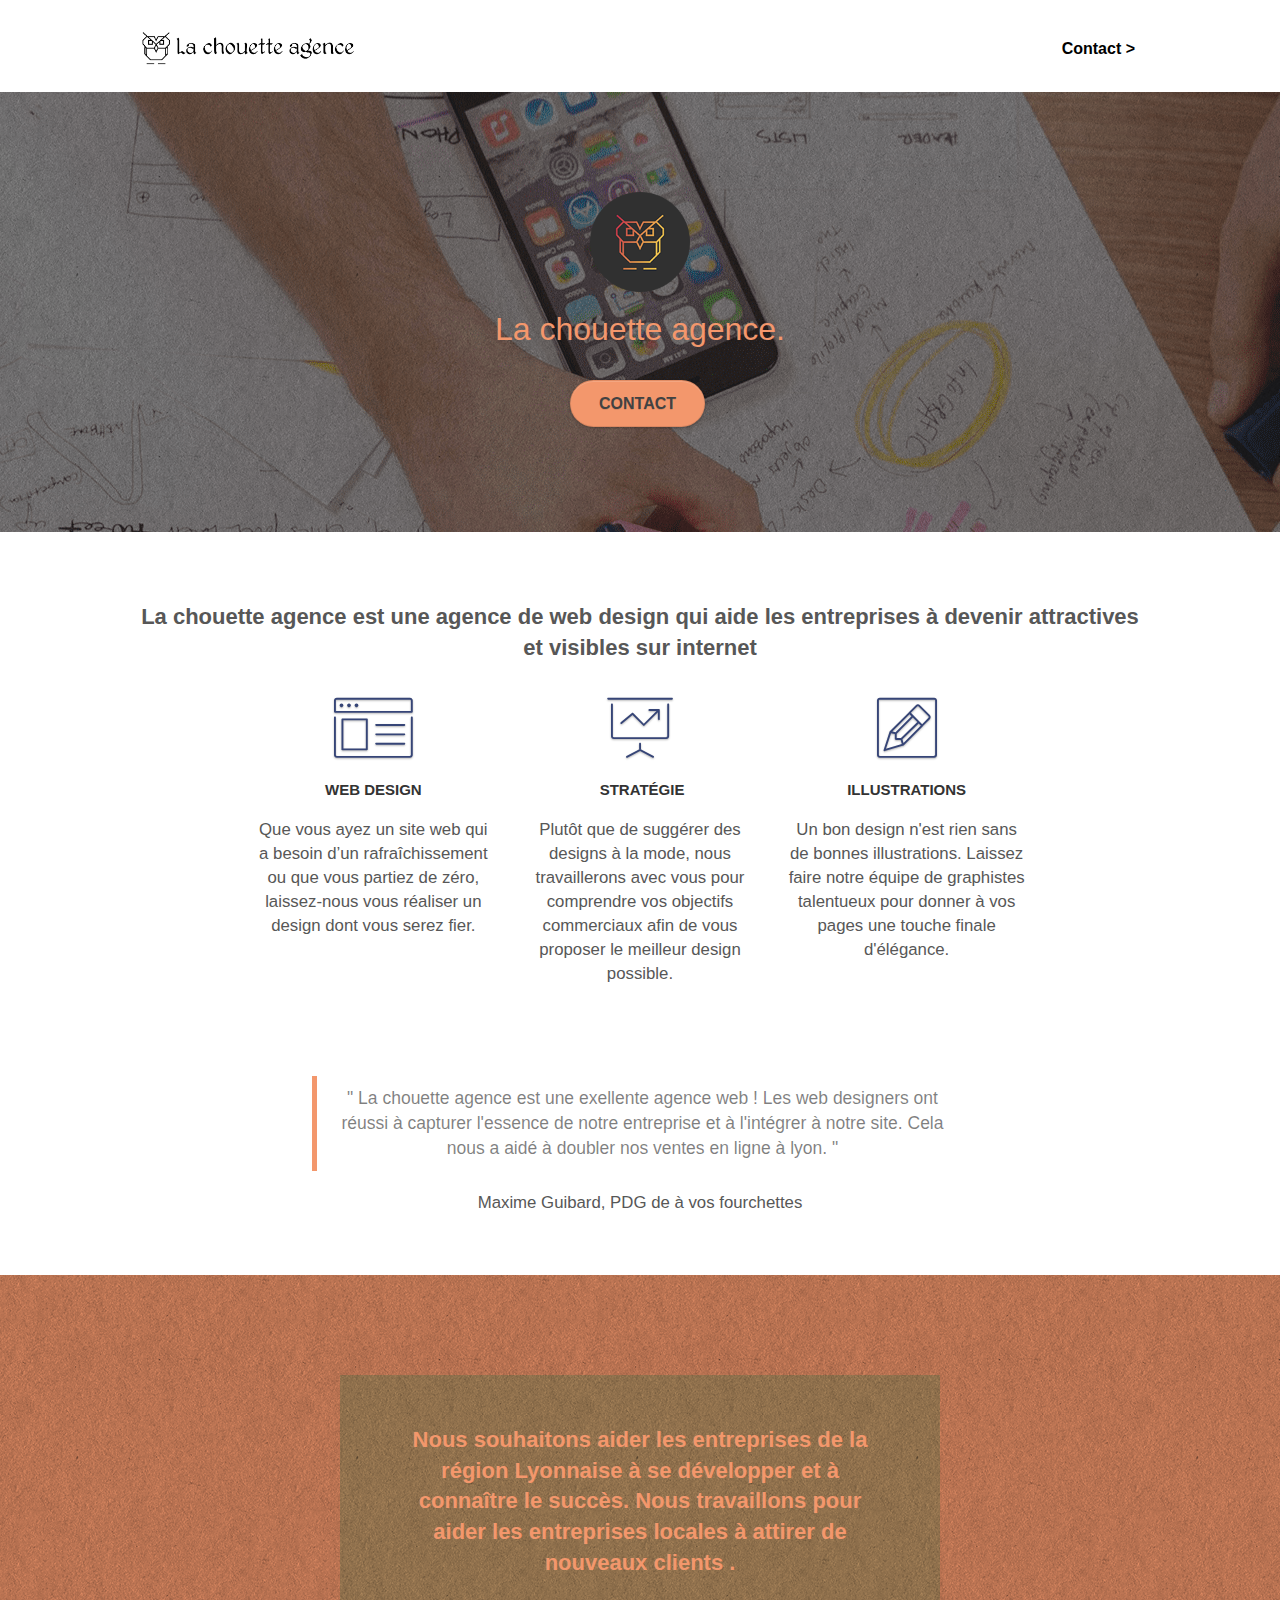
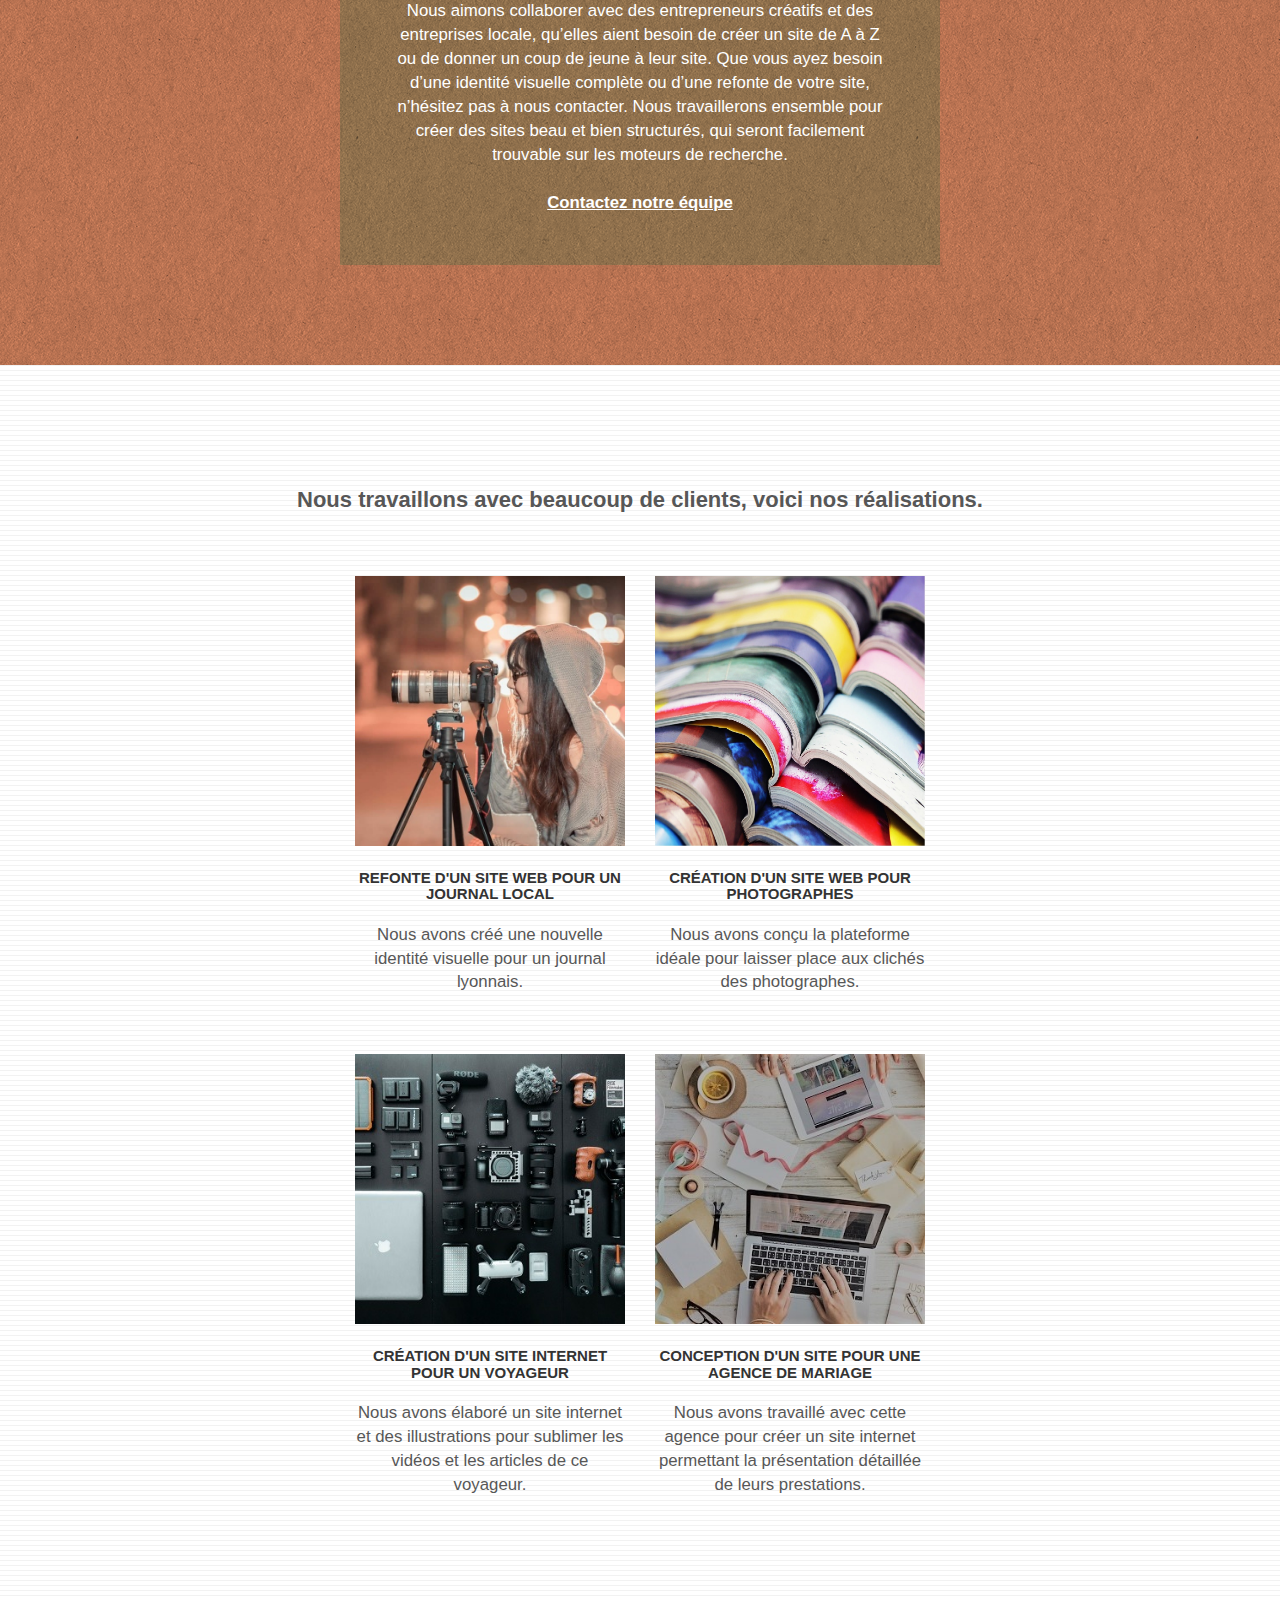
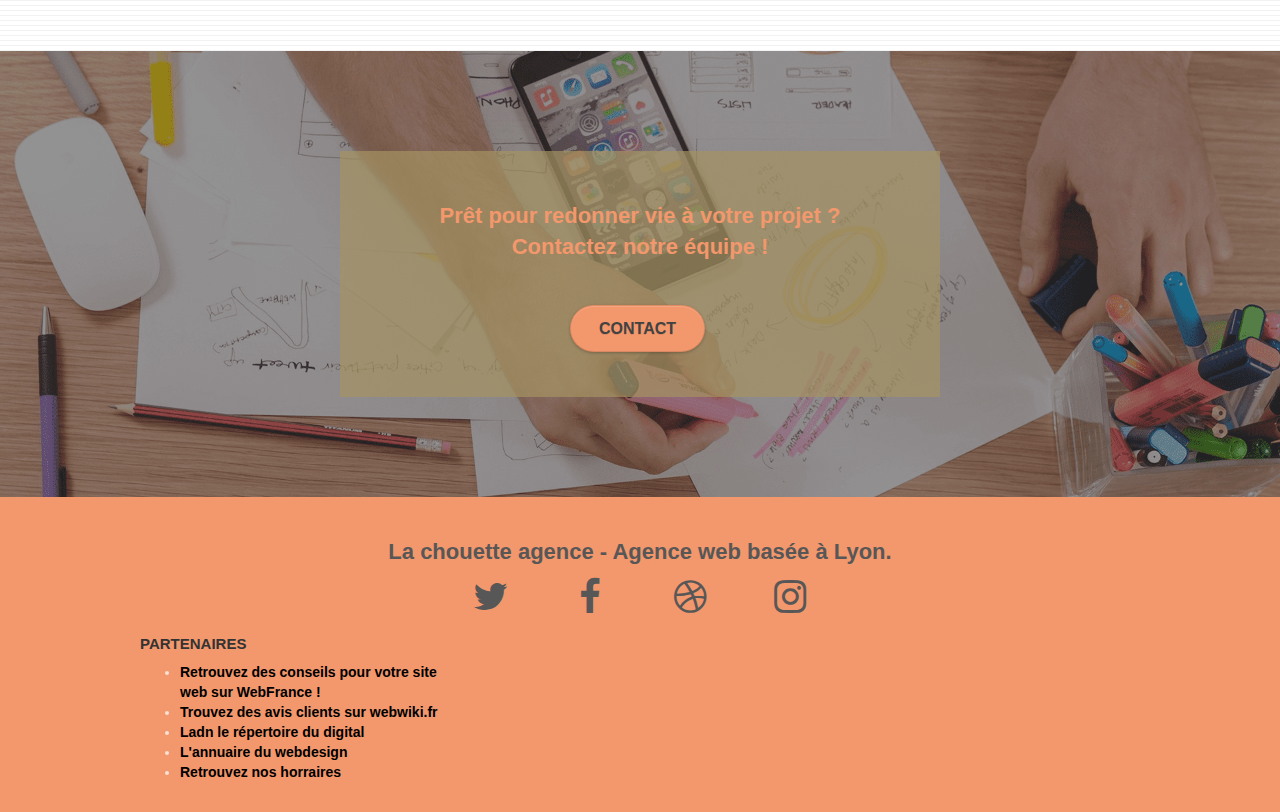
<file: index.html>
<!doctype html>
<html lang="fr">
<head>
    <meta charset="utf-8">
    <meta name="keywords" content="la chouette agence, entreprise webdesign, webdesign lyon, agence webdesign lyon, agence web lyon, rhône-alpes">
    <meta name="description" content="La Chouette Agence, Entreprise de Web Design basée à Lyon, un projet web ? Contactez-nous !">
    <meta name="viewport" content="width=device-width, initial-scale=1.0, viewport-fit=cover">
    <link rel="shortcut icon" type="image/png" href="favicon.jpg">
    
	<link rel="stylesheet" type="text/css" href="./css/bootstrap.css">
	<link rel="stylesheet" type="text/css" href="style.css">
	<link rel="stylesheet" type="text/css" href="./css/font-awesome.css">
	<link rel="stylesheet" type="text/css" href="./css/et-line.css">
	
    
	<script src="./js/jquery-2.1.0.js"></script>
	<script src="./js/bootstrap.js"></script>
	<script src="./js/blocs.js"></script>
	<script src="./js/jquery.touchSwipe.js" defer></script>
	<script src="./js/gmaps.js"></script>

    <title>La chouette Agence</title>

    
<!-- Analytics -->
 
<!-- Analytics END -->
    
</head>
<body>
<!-- Principal conteneur -->
<div class="page-container">
    
<!-- bloc-0 -->
<header class="bloc bgc-white l-bloc " id="bloc-0">
	<div class="container bloc-sm">

		<nav class="navbar row">
			<div class="navbar-header">
				<a class="navbar-brand" href="index.html"><img src="img/la-chouette-agence.png" alt="La chouette agence webdesign basé à lyon" height="40" /></a>
				<button id="nav-toggle" type="button" class="ui-navbar-toggle navbar-toggle" data-toggle="collapse" data-target=".navbar-1">
					<span class="sr-only">Toggle navigation</span><span class="icon-bar"></span><span class="icon-bar"></span><span class="icon-bar"></span>
				</button>
			</div>
			<div class="collapse navbar-collapse navbar-1 special-dropdown-nav">
				<ul class="site-navigation nav navbar-nav">
					<li>
					</li>
					<li>
						<a href="pages/contact.html">Contact &gt;</a>
					</li>
				</ul>
			</div>
		</nav>
	</div>
</header>
<!-- bloc-0 END -->


<main>
	<!-- bloc-1-presentation -->
	<section class="bloc bgc-dark-slate-blue bg-banniere d-bloc bg-t-edge bloc-bg-texture texture-paper b-parallax"
		id="bloc-1-hero">
		<div class="container bloc-lg">
			<div class="row tight-width-whitespace">
				<div class="col-sm-12">
					<img src="img/logo.png" class="center-block image-resize-mode" width="100"
						alt="Logo de La chouette agence webdesign basé à lyon" />
					<h1 class="text-center hero-bloc-text tc-white ">
						La chouette agence.
					</h1>
					<div class="text-center">
						<a href="pages/contact.html" class="btn btn-lg btn-clean btn-rd cta-hero btn-atomic-tangerine"
							id="cta-hero">Contact</a>
					</div>
				</div>
			</div>
		</div>
	</section>
	<!-- bloc-1-presentation END -->

	<!-- bloc-2-services -->
	<section class="bloc bgc-white l-bloc" id="bloc-2-services">
		<div class="container bloc-md">
			<div class="row">
				<div class="col-sm-12 text-center">
					<h2>
						La chouette agence est une agence de web design qui aide
						les entreprises à devenir attractives
						et visibles sur internet
					</h2>
				</div>
			</div>
			<div class="row voffset-lg med-width-whitespace">
				<div class="col-sm-4">
					<div class="text-center">
						<span class="et-icon-browser sm-shadow icon-dark-slate-blue icons icon-lg"></span>
					</div>
					<h3 class="mg-md text-center">
						Web design
					</h3>
					<p class="text-center ">
						Que vous ayez un site web qui a besoin d&rsquo;un rafraîchissement ou que vous partiez de zéro,
						laissez-nous vous réaliser un design dont vous serez fier.
					</p>
				</div>
				<div class="col-sm-4">
					<div class="text-center">
						<span class="et-icon-presentation sm-shadow icon-dark-slate-blue icons icon-lg"></span>
					</div>
					<h3 class="mg-md text-center">
						&nbsp;Stratégie
					</h3>
					<p class="text-center ">
						Plutôt que de suggérer des designs à la mode, nous travaillerons avec vous pour comprendre vos
						objectifs commerciaux afin de vous proposer le meilleur design possible.<br>
					</p>
				</div>
				<div class="col-sm-4">
					<div class="text-center">
						<span class="et-icon-edit sm-shadow icon-dark-slate-blue icons icon-lg"></span>
					</div>
					<h3 class="mg-md text-center">
						Illustrations
					</h3>
					<p class="text-center ">
						Un bon design n'est rien sans de bonnes illustrations. Laissez faire notre équipe de graphistes
						talentueux pour donner à vos pages une touche finale d'élégance.
					</p>
				</div>
			</div>
			<div class="row voffset-lg voffset">
				<div class="col-xs-12 col-md-8 col-md-offset-2 text-center">
					<blockquote>
						" La chouette agence est une exellente agence web ! Les web designers ont
						réussi à capturer l'essence de notre entreprise et à l'intégrer à notre site.
						Cela nous a aidé à doubler nos ventes en ligne à lyon. "
					</blockquote>
					<p class="text-center ">Maxime Guibard, PDG de à vos fourchettes</p>
				</div>
			</div>
		</div>
	</section>
	<!-- bloc-2-services END -->

	<!-- bloc-3-what-i-do -->
	<section class="bloc tc-white bgc-atomic-tangerine bg-presentation d-bloc bloc-bg-texture texture-paper b-parallax"
		id="bloc-3-what-i-do">
		<div class="container bloc-lg">
			<div class="row tight-width-whitespace black-background">
				<div class="col-sm-12">
					<h2 class="mg-md text-center tc-white">
						Nous souhaitons aider les entreprises de la région Lyonnaise à se développer et à connaître le
						succès. Nous travaillons pour aider les entreprises locales à attirer de nouveaux clients .<br>
					</h2>
					<p class="text-center white">
						Nous aimons collaborer avec des entrepreneurs créatifs et des entreprises locale, qu’elles aient
						besoin de créer un site de A à Z ou de donner un coup de jeune à leur site. Que vous ayez besoin
						d’une identité visuelle complète ou d’une refonte de votre site, n’hésitez pas à nous contacter.
						Nous travaillerons ensemble pour créer des sites beau et bien structurés, qui seront facilement
						trouvable sur les moteurs de recherche. <br><br><a class="ltc-white bold-link"
							href="page2.html">Contactez notre équipe</a><br>
					</p>
				</div>
			</div>
		</div>
	</section>
	<!-- bloc-3-what-i-do END -->

	<!-- bloc-4-portfolio -->
	<section class="bloc bgc-white bg-lines-h2-bg bg-repeat l-bloc" id="bloc-4-portfolio">
		<div class="container bloc-lg">
			<div class="row">
				<div class="col-sm-12 text-center">
					<h2>
						Nous travaillons avec beaucoup de clients,
						voici nos réalisations.
					</h2>
				</div>
			</div>
			<div class="row tight-width-whitespace portfolio-row">
				<div class="col-sm-6">
					<a href="#" data-lightbox="img/1.jpg" data-gallery-id="gallery-1"
						data-caption="Refonte d'un site web pour un journal local" data-frame="snapshot-lb"><img
							src="img/1.jpg"
							alt="Refonte d'un site web journal par La chouette agence webdesign à lyon"
							class="img-responsive portfolio-thumb" /></a>
					<h3 class="mg-md text-center">
						Refonte d'un site web pour un journal local
					</h3>
					<p class="text-center">
						Nous avons créé une nouvelle identité visuelle pour un journal lyonnais.
					</p>
				</div>
				<div class="col-sm-6">
					<a href="#" data-lightbox="img/2.jpg" data-gallery-id="gallery-1"
						data-caption="Création d'un site web pour photographes" data-frame="snapshot-lb"><img
							src="img/2.jpg" class="img-responsive portfolio-thumb"
							alt="Création d'un site web pour photographes par La chouette agence webdesign à lyon" /></a>
					<h3 class="mg-md text-center">
						Création d'un site web pour photographes
					</h3>
					<p class="text-center">
						Nous avons conçu la plateforme idéale pour laisser place aux clichés des photographes.
					</p>
				</div>
			</div>
			<div class="row tight-width-whitespace portfolio-row">
				<div class="col-sm-6">
					<a href="#" data-lightbox="img/3.jpg" data-gallery-id="gallery-1"
						data-caption="Création d'un site internet pour un voyageur" data-frame="snapshot-lb"><img
							src="img/3.jpg" class="img-responsive portfolio-thumb"
							alt="Création d'un site web pour voyageur par La chouette agence webdesign à lyon" /></a>
					<h3 class="mg-md text-center">
						Création d'un site internet pour un voyageur
					</h3>
					<p class="text-center">
						Nous avons élaboré un site internet et des illustrations pour sublimer les vidéos et les articles de
						ce voyageur.
					</p>
				</div>
				<div class="col-sm-6">
					<a href="#" data-lightbox="img/4.jpg" data-gallery-id="gallery-1"
						data-caption="Conception d'un site pour une agence de mariage" data-frame="snapshot-lb"><img
							src="img/4.jpg" class="img-responsive portfolio-thumb"
							alt="Création webdesign de la chouette agence pour une agence de mariage" /></a>
					<h3 class="mg-md text-center">
						Conception d'un site pour une agence de mariage
					</h3>
					<p class="text-center">
						Nous avons travaillé avec cette agence pour créer un site internet permettant la présentation
						détaillée de leurs prestations.
					</p>
				</div>
			</div>
		</div>
	</section>
	<!-- bloc-4-portfolio END -->

	<!-- bloc-5-cta -->
	<aside class="bloc bgc-dark-slate-blue bg-banniere d-bloc bloc-bg-texture" id="bloc-5-cta">
		<div class="container bloc-lg">
			<div class="row tight-width-whitespace black-background">
				<h2 class="mg-md text-center tc-white">
					Prêt pour redonner vie à votre projet ?<br>Contactez notre équipe !
				</h2>
				<div class="col-sm-12 text-center">
					<a href="page2.html" class="btn btn-atomic-tangerine btn-clean btn-rd btn-lg cta-hero">Contact</a>
				</div>
			</div>
		</div>
	</aside>
	<!-- bloc-5-cta END -->
</main>

<!-- Footer - bloc-8 -->
<footer class="bloc bgc-atomic-tangerine d-bloc" id="bloc-8">
	<div class="container bloc-sm">
		<div class="row">
			<div class="col-sm-12">
				<h2 class="text-center">
					La chouette agence - Agence web basée à Lyon.<br>
				</h2>
				<div class="row row-no-gutters social">
					<div class="col-sm-3">
						<div class="text-center">
							<a class="social" href="index.html"><span class="fa fa-twitter icon-md"></span></a>
						</div>
					</div>
					<div class="col-sm-3">
						<div class="text-center">
							<a class="social" href="index.html"><span class="fa fa-facebook icon-md"></span></a>
						</div>
					</div>
					<div class="col-sm-3">
						<div class="text-center">
							<a class="social" href="index.html"><span class="fa fa-dribbble icon-md"></span></a>
						</div>
					</div>
					<div class="col-sm-3">
						<div class="text-center">
							<a class="social" href="index.html"><span class="fa fa-instagram icon-md"></span></a>
						</div>
					</div>
				</div>
				<div class="row">
					<div class="col-sm-4">
						<h3>Partenaires</h3>
							<ul>
								<li><a rel="nofollow" href="https://www.webfrance.com/">Retrouvez des conseils pour votre site web sur WebFrance !</a></li>
								<li><a rel="nofollow" href="https://www.webwiki.fr/ ">Trouvez des avis clients sur webwiki.fr</a></li>
								<li><a rel="nofollow" href="https://www.ladn.eu/annuaire-des-agences-de-communication/digital/">Ladn le répertoire du digital</a></li>
								<li><a rel="nofollow" href="http://annuaire-web-design.fr/">L'annuaire du webdesign</a></li>
								<li><a rel="nofollow" href="Les-horaires.fr">Retrouvez nos horraires</a></li>
							</ul>		
					</div>
				</div>
			</div>
		</div>
	</div>
</footer>
<!-- Footer - bloc-8 END -->

</div>
<!-- Principal conteneur END -->
    

</body>
</html>
</file>
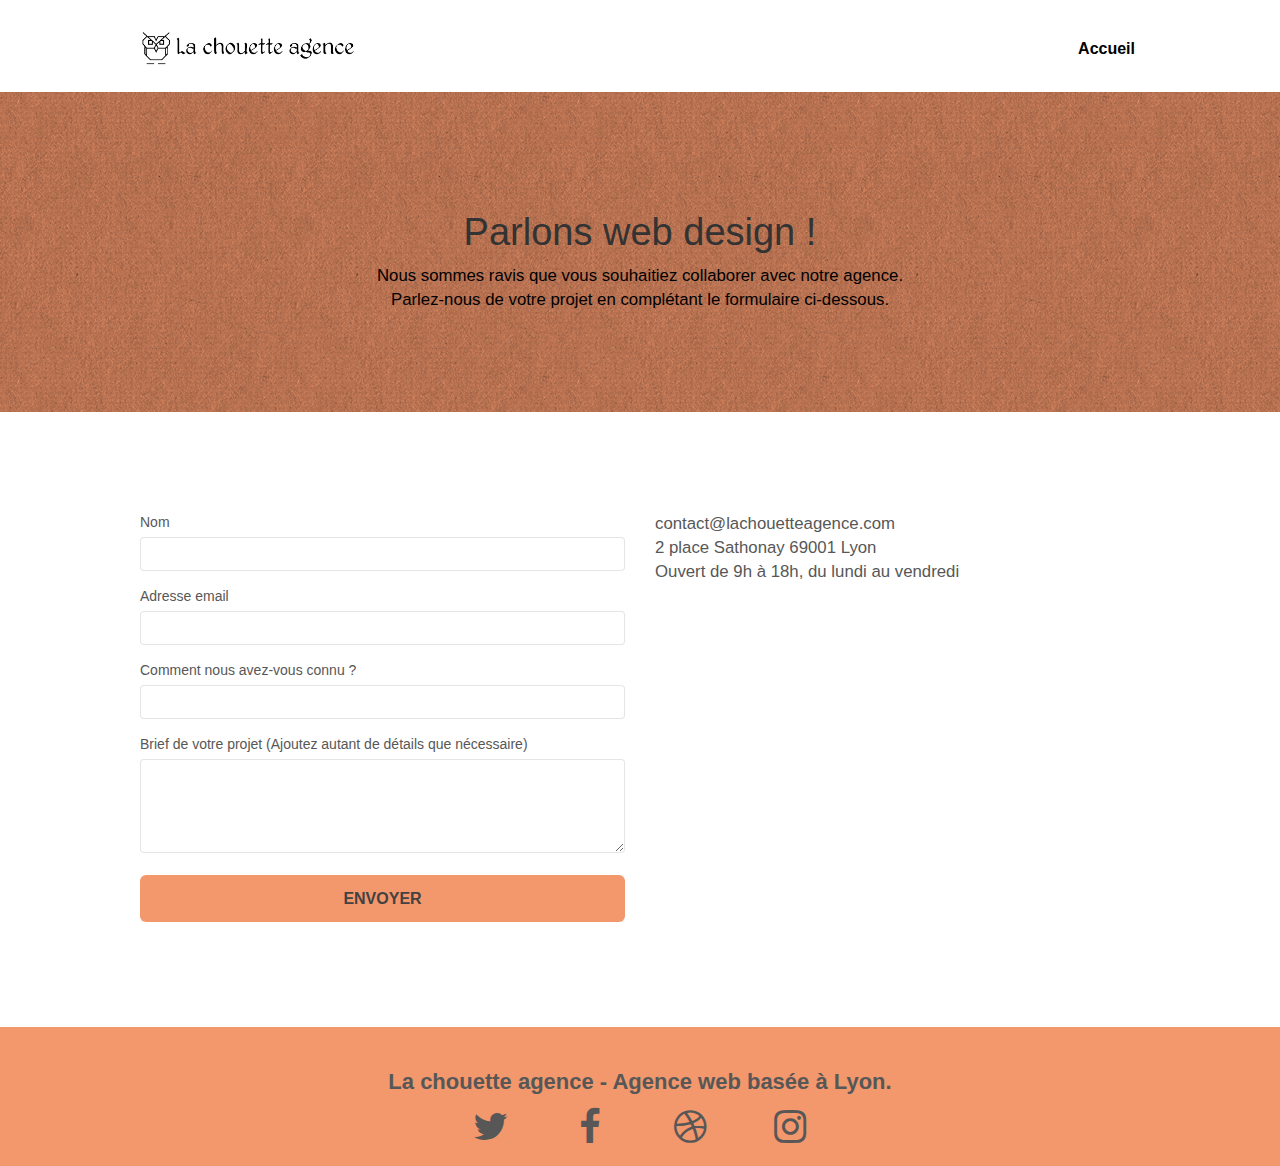
<file: pages/contact.html>
<!doctype html>
<html lang="fr">
<head>
    <meta charset="utf-8">
    <meta name="keywords" content="la chouette agence, entreprise webdesign, webdesign lyon, agence webdesign lyon, agence web lyon, rhône-alpes">
    <meta name="description" content="Vous cherchez une agence webdesign basé a lyon ? Découvrez la chouette agence !">
    <meta name="viewport" content="width=device-width, initial-scale=1.0, viewport-fit=cover">
    <link rel="shortcut icon" type="image/png" href="../favicon.jpg">
    
	<link rel="stylesheet" type="text/css" href="../css/bootstrap.css">
	<link rel="stylesheet" type="text/css" href="../style.css">
	<link rel="stylesheet" type="text/css" href="../css/font-awesome.css">
	<link rel="stylesheet" type="text/css" href="../css/et-line.css">
	
	
	<script src="../js/jquery-2.1.0.js"></script>
	<script src="../js/bootstrap.js"></script>
	<script src="../js/blocs.js"></script>
	<script src="../js/jquery.touchSwipe.js" defer></script>
	<script src="../js/gmaps.js"></script>
    <title>La Chouette agence - Contact</title>

    
<!-- Analytics -->
 
<!-- Analytics END -->
    
</head>
<body>
<!-- Principal conteneur -->
<div class="page-container">
    
<!-- bloc-0 -->
<header class="bloc bgc-white l-bloc " id="bloc-0">
	<div class="container bloc-sm">
		<nav class="navbar row">
			<div class="navbar-header">
				<a class="navbar-brand" href="../index.html"><img src="../img/la-chouette-agence.png" alt="atlanta web design logo" height="40" /></a>
				<button id="nav-toggle" type="button" class="ui-navbar-toggle navbar-toggle" data-toggle="collapse" data-target=".navbar-1">
					<span class="sr-only">Toggle navigation</span><span class="icon-bar"></span><span class="icon-bar"></span><span class="icon-bar"></span>
				</button>
			</div>
			<div class="collapse navbar-collapse navbar-1 special-dropdown-nav">
				<ul class="site-navigation nav navbar-nav">
					<li>
						<a href="../index.html">Accueil</a>
					</li>
					<li>
					</li>
				</ul>
			</div>
		</nav>
	</div>
</header>
<!-- bloc-0 END -->

<!-- bloc-6 -->
<main>
	<div class="bloc bg-dots-bg bg-repeat bgc-atomic-tangerine d-bloc bloc-bg-texture texture-paper" id="bloc-6">
		<div class="container bloc-lg">
			<div class="row">
				<div class="col-sm-12">
					<h1 class="text-center hero-bloc-text">
						Parlons web design !
					</h1>
					<p class="text-center mg-lg dark tight-width-whitespace">
						Nous sommes ravis que vous souhaitiez collaborer avec notre agence.<br>
						Parlez-nous de votre projet en complétant le formulaire ci-dessous.
					</p>
				</div>
			</div>
		</div>
	</div>
	<!-- bloc-6 END -->
	
	<!-- bloc-7 -->
	<div class="bloc bgc-white l-bloc" id="bloc-7">
		<div class="container bloc-lg">
			<div class="row">
				<div class="col-sm-6">
					<form id="form_1" novalidate success-msg="Your message has been sent."
						fail-msg="Sorry it seems that our mail server is not responding, Sorry for the inconvenience!">
						<div class="form-group">
							<label for="name">
								Nom
							</label>
							<input id="name" class="form-control" required />
						</div>
						<div class="form-group">
							<label for="email">
								Adresse email
							</label>
							<input id="email" class="form-control" type="email" required />
						</div>
						<div class="form-group">
							<label for="input_504">
								Comment nous avez-vous connu ?
							</label>
							<input class="form-control" type="email" required id="input_504" />
						</div>
						<div class="form-group">
							<label for="message">
								Brief de votre projet (Ajoutez autant de détails que nécessaire)<br>
							</label><textarea id="message" class="form-control" rows="4" cols="50" required></textarea>
						</div>
						<button class="bloc-button btn btn-lg btn-block cta-hero btn-atomic-tangerine" type="submit">
							Envoyer
						</button>
					</form>
				</div>
				<div class="col-sm-6">
					<p>
						contact@lachouetteagence.com<br>2 place Sathonay 69001 Lyon<br>Ouvert de 9h à 18h, du lundi au
						vendredi<br>
					</p>
				</div>
			</div>
		</div>
	</div>
	<!-- bloc-7 END -->
	
	<!-- ScrollToTop Button -->
	<a class="bloc-button btn btn-d scrollToTop" onclick="scrollToTarget('1')"><span class="fa fa-chevron-up"></span></a>
	<!-- ScrollToTop Button END-->
</main>

<!-- Footer - bloc-8 -->
<footer class="bloc bgc-atomic-tangerine d-bloc" id="bloc-8">
	<div class="container bloc-sm">
		<div class="row">
			<div class="col-sm-12">
				<h2 class="text-center">
					La chouette agence - Agence web basée à Lyon.<br>
				</h2>
				<div class="row row-no-gutters social">
					<div class="col-sm-3">
						<div class="text-center">
							<a class="social" href="index.html"><span class="fa fa-twitter icon-md"></span></a>
						</div>
					</div>
					<div class="col-sm-3">
						<div class="text-center">
							<a class="social" href="index.html"><span class="fa fa-facebook icon-md"></span></a>
						</div>
					</div>
					<div class="col-sm-3">
						<div class="text-center">
							<a class="social" href="index.html"><span class="fa fa-dribbble icon-md"></span></a>
						</div>
					</div>
					<div class="col-sm-3">
						<div class="text-center">
							<a class="social" href="index.html"><span class="fa fa-instagram icon-md"></span></a>
						</div>
					</div>
				</div>
			</div>
		</div>
	</div>
</footer>
<!-- Footer - bloc-8 END -->

</div>
<!-- Principal conteneur END -->
    

</body>
</html>
</file>
<file: style.css>
body {
    margin: 0;
    padding: 0;
    background: #FFF;
    overflow-x: hidden;
    -webkit-font-smoothing: antialiased;
    -moz-osx-font-smoothing: grayscale;
}

a,
button {
    transition: all .3s ease-in-out;
    outline: none!important;
}

a:hover {
    text-decoration: none;
    cursor: pointer;
}

#page-loading-blocs-notifaction {
    position: fixed;
    top: 0;
    bottom: 0;
    width: 100%;
    z-index: 100000;
    background: #FFFFFF url("img/pageload-spinner.gif") no-repeat center center;
}

.bloc {
    width: 100%;
    clear: both;
    background: 50% 50% no-repeat;
    padding: 0 50px;
    -webkit-background-size: cover;
    -moz-background-size: cover;
    -o-background-size: cover;
    background-size: cover;
    position: relative;
}

.bloc .container {
    padding-left: 0;
    padding-right: 0;
}

.bloc-lg {
    padding: 100px 50px;
}

.bloc-md {
    padding: 50px;
}

.bloc-sm {
    padding: 20px 50px;
}

.bg-center,
.bg-l-edge,
.bg-r-edge,
.bg-t-edge,
.bg-b-edge,
.bg-tl-edge,
.bg-bl-edge,
.bg-tr-edge,
.bg-br-edge,
.bg-repeat {
    -webkit-background-size: auto!important;
    -moz-background-size: auto!important;
    -o-background-size: auto!important;
    background-size: auto!important;
}

.bg-repeat {
    background: repeat;
}

.bg-t-edge {
    background: top no-repeat;
}

.bloc-bg-texture::before {
    content: "";
    background-size: 2px 2px;
    position: absolute;
    top: 0;
    bottom: 0;
    left: 0;
    right: 0;
}

.texture-paper::before {
    background: url("img/texture-paper.png");
    background-size: 280px 280px;
}

.b-parallax {
    background-attachment: fixed;
}

.d-bloc {
    color: rgba(255, 255, 255, .7);
}

.d-bloc button:hover {
    color: rgba(255, 255, 255, .9);
}

.d-bloc .icon-round,
.d-bloc .icon-square,
.d-bloc .icon-rounded,
.d-bloc .icon-semi-rounded-a,
.d-bloc .icon-semi-rounded-b {
    border-color: rgba(255, 255, 255, .9);
}

.d-bloc .divider-h span {
    border-color: rgba(255, 255, 255, .2);
}

.d-bloc .a-btn,
.d-bloc .navbar a,
.d-bloc .navbar-brand,
.d-bloc h1 a,
.d-bloc h2 a,
.d-bloc h3 a,
.d-bloc h4 a,
.d-bloc h5 a,
.d-bloc h6 a,
.d-bloc p a {
    color: rgba(255, 255, 255, .6);
}

.d-bloc .a-btn:hover,
.d-bloc .navbar a:hover,
.d-bloc .navbar-brand:hover,
.d-bloc a:hover .icon-sm,
.d-bloc a:hover .icon-md,
.d-bloc a:hover .icon-lg,
.d-bloc a:hover .icon-xl,
.d-bloc h1 a:hover,
.d-bloc h2 a:hover,
.d-bloc h3 a:hover,
.d-bloc h4 a:hover,
.d-bloc h5 a:hover,
.d-bloc h6 a:hover,
.d-bloc p a:hover {
    color: rgba(255, 255, 255, 1);
}

.d-bloc .navbar-toggle .icon-bar {
    background: rgba(255, 255, 255, 1);
}

.d-bloc .btn-wire,
.d-bloc .btn-wire:hover {
    color: rgba(255, 255, 255, 1);
    border-color: rgba(255, 255, 255, 1);
}

.d-bloc .panel {
    color: rgba(0, 0, 0, .5);
}

.d-bloc .panel button:hover {
    color: rgba(0, 0, 0, .7);
}

.d-bloc .panel icon {
    border-color: rgba(0, 0, 0, .7);
}

.d-bloc .panel .divider-h span {
    border-color: rgba(0, 0, 0, .1);
}

.d-bloc .panel .a-btn {
    color: rgba(0, 0, 0, .6);
}

.d-bloc .panel .a-btn:hover {
    color: rgba(0, 0, 0, 1);
}

.d-bloc .panel .btn-wire,
.d-bloc .panel .btn-wire:hover {
    color: rgba(0, 0, 0, .7);
    border-color: rgba(0, 0, 0, .3);
}

.d-bloc .panel,
.l-bloc {
    color: rgba(0, 0, 0, .5);
}

.d-bloc .panel button:hover,
.l-bloc button:hover {
    color: rgba(0, 0, 0, .7);
}

.l-bloc .icon-round,
.l-bloc .icon-square,
.l-bloc .icon-rounded,
.l-bloc .icon-semi-rounded-a,
.l-bloc .icon-semi-rounded-b {
    border-color: rgba(0, 0, 0, .7);
}

.d-bloc .panel .divider-h span,
.l-bloc .divider-h span {
    border-color: rgba(0, 0, 0, .1);
}

.d-bloc .panel .a-btn,
.l-bloc .a-btn,
.l-bloc .navbar a,
.l-bloc .navbar-brand,
.l-bloc a .icon-sm,
.l-bloc a .icon-md,
.l-bloc a .icon-lg,
.l-bloc a .icon-xl,
.l-bloc h1 a,
.l-bloc h2 a,
.l-bloc h3 a,
.l-bloc h4 a,
.l-bloc h5 a,
.l-bloc h6 a,
.l-bloc p a {
    color: rgba(0, 0, 0, .6);
}

.d-bloc .panel .a-btn:hover,
.l-bloc .a-btn:hover,
.l-bloc .navbar a:hover,
.l-bloc .navbar-brand:hover,
.l-bloc a:hover .icon-sm,
.l-bloc a:hover .icon-md,
.l-bloc a:hover .icon-lg,
.l-bloc a:hover .icon-xl,
.l-bloc h1 a:hover,
.l-bloc h2 a:hover,
.l-bloc h3 a:hover,
.l-bloc h4 a:hover,
.l-bloc h5 a:hover,
.l-bloc h6 a:hover,
.l-bloc p a:hover {
    color: rgba(0, 0, 0, 1);
}

.l-bloc .navbar-toggle .icon-bar {
    color: rgba(0, 0, 0, .6);
}

.d-bloc .panel .btn-wire,
.d-bloc .panel .btn-wire:hover,
.l-bloc .btn-wire,
.l-bloc .btn-wire:hover {
    color: rgba(0, 0, 0, .7);
    border-color: rgba(0, 0, 0, .3);
}

.voffset {
    margin-top: 30px;
}

.voffset-lg {
    margin-top: 80px;
}

.row-no-gutters {
    margin-right: 0;
    margin-left: 0;
}

.row.row-no-gutters > [class^="col-"],
.row.row-no-gutters > [class*=" col-"] {
    padding-right: 0;
    padding-left: 0;
}

#bloc-1-hero h1 {
    font-size: 32px;
}

.navbar {
    margin-bottom: 0;
    z-index: 1;
}

.navbar-brand {
    height: auto;
    padding: 3px 15px;
    font-size: 25px;
    font-weight: normal;
    font-weight: 600;
    line-height: 44px;
}

.navbar-brand img {
    max-height: 200px;
    margin: 0 5px 0 0;
    display: inline;
}

.navbar-brand img[src$=svg] {
    min-width: 100px;
}

.nav-center .navbar-brand img {
    margin: 0;
}

.navbar .nav {
    padding-top: 2px;
    margin-right: -16px;
    float: right;
    z-index: 1;
}

.nav > li {
    float: left;
    margin-top: 4px;
    font-size: 16px;
}

.navbar-nav .open .dropdown-menu > li > a {
    text-align: inherit;
}

.nav > li a:hover,
.nav > li a:focus {
    background: transparent;
}

.navbar-toggle {
    margin: 10px 10px 0 0;
    border: 0px;
}

.navbar-toggle:hover {
    background: transparent!important;
}

.navbar-toggle .icon-bar {
    background-color: rgba(0, 0, 0, .5);
    width: 26px;
}

.nav-invert .navbar .nav {
    float: left;
}

.nav-invert .navbar-header,
.nav-invert .navbar-brand {
    float: right;
    position: relative;
    z-index: 2;
}

@media (min-width: 768px) {
    .site-navigation {
        position: absolute;
        top: 50%;
        right: 20px;
        transform: translate(0, -50%);
        -webkit-transform: translateY(-50%);
    }
    .nav > li .dropdown-menu a,
    .nav > li .dropdown-menu a:hover {
        color: #484848;
    }
    .nav-invert .site-navigation {
        left: 0;
        right: 0;
    }
    .nav-center {
        text-align: center;
    }
    .nav-center .navbar-header {
        width: 100%;
    }
    .nav-center .navbar-header,
    .nav-center .navbar-brand,
    .nav-center .nav > li {
        float: none;
        display: inline-block;
    }
    .nav-center .site-navigation {
        position: relative;
        width: 100%;
        right: 0;
        margin-right: 0px;
        margin-top: 20px;
    }
    .nav-center.mini-nav .navbar-toggle {
        float: none;
        margin: 10px auto 0;
    }
}

.nav > li > .dropdown a {
    background: none!important;
    display: block;
    padding: 14px 15px;
}

nav .caret {
    margin: 0 5px;
}

.dropdown-menu .dropdown-menu {
    top: -8px;
    left: 100%;
}

.dropdown-menu .dropmenu-flow-right {
    top: 100%;
    left: 0;
    margin-left: -1px;
    border-top-left-radius: 0;
    border-top-right-radius: 0;
}

.dropdown-menu .dropdown span {
    border: 4px solid black;
    border-top-color: transparent;
    border-right-color: transparent;
    border-bottom-color: transparent;
    margin: 6px -5px 0 0!important;
    float: right;
}

.mg-md {
    margin-top: 10px;
    margin-bottom: 20px;
}

.mg-lg {
    margin-top: 10px;
    margin-bottom: 40px;
}

.btn {
    margin: 0 5px 5px 0;
}

.btn.pull-right {
    margin: 0 0 5px 5px;
}

.btn-d,
.btn-d:hover,
.btn-d:focus {
    color: #FFF;
    background: rgba(0, 0, 0, .3);
}

button {
    outline: none!important;
}

.btn-rd {
    border-radius: 40px;
}

.btn-clean {
    border: 1px solid rgba(0, 0, 0, .08);
    border-bottom-color: rgba(0, 0, 0, .1);
    text-shadow: 0 1px 0 rgba(0, 0, 1, .1);
    box-shadow: 0 1px 3px rgba(0, 0, 1, .25), inset 0 1px 0 0 rgba(255, 255, 255, .15);
}

.icon-md {
    font-size: 2.7em!important;
}

.icon-lg {
    font-size: 60px!important;
}

.sm-shadow {
    text-shadow: 0 1px 2px rgba(0, 0, 0, .3);
}

.panel-sq,
.panel-sq .panel-heading,
.panel-sq .panel-footer {
    border-radius: 0;
}

.panel-rd {
    border-radius: 30px;
}

.panel-rd .panel-heading {
    border-radius: 29px 29px 0 0;
}

.panel-rd .panel-footer {
    border-radius: 0 0 29px 29px;
}

.form-control {
    border-color: rgba(0, 0, 0, .1);
    box-shadow: none;
}

.scrollToTop {
    width: 40px;
    height: 40px;
    position: fixed;
    bottom: 20px;
    right: 20px;
    opacity: 0;
    z-index: 500;
    transition: all .3s ease-in-out;
}

.scrollToTop span {
    margin-top: 6px;
}

.showScrollTop {
    font-size: 14px;
    opacity: 1;
}

a[data-lightbox] {
    position: relative;
    display: block;
    text-align: center;
}

a[data-lightbox]:hover::before {
    content: "+";
    font-family: "HelveticaNeue-Light", "Helvetica Neue Light", "Helvetica Neue", Helvetica, Arial;
    font-size: 32px;
    width: 50px;
    height: 50px;
    margin-left: -25px;
    border-radius: 50%;
    background: rgba(0, 0, 0, .6);
    color: #FFF;
    font-weight: 100;
    z-index: 1;
    position: absolute;
    top: 50%;
    transform: translateY(-50%);
    -webkit-transform: translateY(-50%);
}

a[data-lightbox]:hover img {
    opacity: 0.6;
    -webkit-animation-fill-mode: none;
    animation-fill-mode: none;
}

#lightbox-modal {
    display: flex;
    align-items: center;
}

#lightbox-modal .modal-dialog {
    width: 90%;
    max-width: 900px;
    margin: 0 auto 0;
}

#lightbox-modal .modal-dialog img {
    max-height: 90vh;
    margin: 0 auto;
}

.lightbox-caption {
    padding: 20px;
    color: #FFF;
    background: rgba(0, 0, 0, .5);
    position: absolute;
    left: 15px;
    right: 15px;
    bottom: 5px;
}

.close-lightbox {
    color: #FFF;
    font-size: 30px;
    position: absolute;
    top: 20px;
    right: 20px;
    z-index: 20;
    background: rgba(0, 0, 0, .5);
    border: none;
    line-height: 30px;
    padding: 0 9px 5px;
    opacity: 0.3;
}

.close-lightbox:hover,
.next-lightbox:hover,
.prev-lightbox:hover {
    opacity: 1.0;
    color: #FFF;
}

.next-lightbox,
.prev-lightbox {
    font-size: 20px;
    color: rgba(255, 255, 255, .9);
    background: rgba(0, 0, 0, .5);
    transition: all .2s ease-in-out;
    position: absolute;
    top: 45%;
    z-index: 1;
    opacity: 0.4;
}

.next-lightbox {
    padding: 6px 8px 1px 13px;
    right: 25px;
}

.prev-lightbox {
    padding: 6px 13px 1px 10px;
    left: 25px;
}

.snapshot-lb .modal-body {
    padding-bottom: 45px;
}

.snapshot-lb .lightbox-caption {
    padding: 0;
    color: rgba(0, 0, 0, .5);
    background: none;
}

h1,
h2,
h3,
h4,
h5,
h6,
p,
label,
.btn
 {
    font-family: "helvetica";
    font-weight: 400;
    color: #575757!important;
}

a{
    color: #000000!important;
    font-family: "helvetica";
}
.container {
    max-width: 1000px;
}

.hero-bloc-text {
    font-size: 38px;
}

.hero-bloc-text-sub {
    font-size: 36px;
}

.statement-bloc-text {
    line-height: 26px;
    font-style: italic;
    font-size: 20px;
    text-align: center;
    font-weight: lighter;
    max-width: 520px;
    margin: auto auto auto auto;
}

p {
    font-size: 1.2em;
}

.tight-width-whitespace {
    max-width: 600px;
    margin: auto auto auto auto;
}

.h1 {
    font-size: 20px;
    font-family: "Open Sans";
}

.cta-hero {
    margin-top: 22px;
    color: #FFFFFF!important;
    text-transform: uppercase;
    padding: 12px 28px 12px 28px;
    font-size: 16px;
    font-weight: 700;
}

.social {
    max-width: 400px;
    margin: auto auto auto auto;
}

h2 {
    font-size: 22px;
    line-height: 1.4em;
    font-weight: 700;
}

h3 {
    font-size: 15px;
    text-transform: uppercase;
    font-weight: 700;
    color: #333333!important;
}

.med-width-whitespace {
    max-width: 800px;
    margin: auto auto auto auto;
    box-shadow: 0px 0px 0px #000000;
}

h1 {
    color: #333333!important;
}

h4 {
    color: #333333!important;
}

.icons {
    margin-bottom: 14px;
    margin-top: 24px;
}

.white {
    color: #FFFFFF!important;
}

.dark {
    color: #000000!important;
}
.portfolio-thumb {
    margin-bottom: 24px;
}

.portfolio-row {
    margin-bottom: 44px;
    margin-top: 50px;
}

.avatar {
    box-shadow: 0px 4px 9px rgba(0, 0, 0, 0.3);
}

.black-background {
    background-color: rgba(165, 147, 99, 0.7);
    padding: 40px 40px 40px 40px;
}

.bold-link {
    font-weight: 900;
    text-decoration: underline!important;
}

.bgc-white {
    background-color: #FFFFFF;
}

.bgc-dark-slate-blue {
    background-color: #364577;
}

.bgc-atomic-tangerine {
    background-color: #F3976C;
}

.tc-white {
    color: #F3976C!important;
}

.btn-atomic-tangerine {
    background: #F3976C;
    color: #424242!important;
}

.btn-atomic-tangerine:hover {
    background: #c27956!important;
    color: #FFFFFF!important;
}

.ltc-white {
    color: #FFFFFF!important;
}

.ltc-white:hover {
    color: #cccccc!important;
}

.ltc-atomic-tangerine {
    color: #F3976C!important;
}

.ltc-atomic-tangerine:hover {
    color: #c27956!important;
}

.icon-dark-slate-blue {
    color: #364577!important;
    border-color: #364577!important;
}

.bg-dots-bg {
    background-image: url("img/dots-bg.png");
}

.bg-lines-h2-bg {
    background-image: url("img/lines-h2-bg.png");
}

.bg-banniere {
    background-image: url("img/la-chouette-agence-banniere.png");
}

.bg-presentation {
    background-image: url("img/image-de-presentation.jpg");
}

@media (max-width: 1024px) {
    .bloc {
        padding-left: 20px;
        padding-right: 20px;
    }
    .bloc.full-width-bloc,
    .bloc-tile-2.full-width-bloc .container,
    .bloc-tile-3.full-width-bloc .container,
    .bloc-tile-4.full-width-bloc .container {
        padding-left: 0;
        padding-right: 0;
    }
}

@media (max-width: 992px) and (min-width: 768px) {
    .navbar .nav {
        max-width: 80%
    }
    .nav-center.navbar .nav {
        max-width: 100%
    }
}

@media only screen and (min-width: 768px) and (max-width: 1024px) and (orientation: landscape) {
    .b-parallax {
        background-attachment: scroll;
    }
}

@media only screen and (min-width: 1024px) and (max-width: 1366px) and (-webkit-min-device-pixel-ratio: 1.5) {
    .b-parallax {
        background-attachment: scroll;
    }
}

@media (max-width: 991px) {
    .container {
        width: 100%;
    }
    .b-parallax {
        background-attachment: scroll;
    }
    .page-container,
    #hero-bloc {
        overflow-x: hidden;
        position: relative;
    }
    .bloc-group,
    .bloc-group .bloc {
        display: block;
        width: 100%;
    }
    .bloc-fill-screen .fill-bloc-top-edge,
    .bloc-fill-screen .fill-bloc-bottom-edge {
        padding: 0 20px;
    }
}

@media (max-width: 767px) {
    .page-container {
        overflow-x: hidden;
        position: relative;
    }
    h1,
    h2,
    h3,
    h4,
    h5,
    h6,
    p,
    #disqus_thread {
        padding-left: 10px!important;
        padding-right: 10px!important;
    }
    .b-parallax {
        background-attachment: scroll;
    }
    .navbar .nav {
        padding-top: 0;
        border-top: 1px solid rgba(0, 0, 0, .2);
        float: none!important;
    }
    .navbar.row {
        margin-left: 0;
        margin-right: 0;
    }
    .site-navigation {
        position: inherit;
        transform: none;
        -webkit-transform: none;
        -ms-transform: none;
    }
    .nav > li {
        margin-top: 0;
        border-bottom: 1px solid rgba(0, 0, 0, .1);
        background: rgba(0, 0, 0, .05);
        text-align: left;
        padding-left: 15px;
        width: 100%;
    }
    .nav > li:hover {
        background: rgba(0, 0, 0, .08);
    }
    .dropdown .dropdown a .caret {
        float: none;
        margin: 5px 0 0 10px!important;
        border: 4px solid black;
        border-bottom-color: transparent;
        border-right-color: transparent;
        border-left-color: transparent;
    }
    #hero-bloc .navbar .nav {
        background: rgba(0, 0, 0, .8);
    }
    #hero-bloc .navbar .nav a {
        color: rgba(255, 255, 255, .6);
    }
    .hero {
        padding: 50px 0;
    }
    .hero-nav {
        left: -1px;
        right: -1px;
    }
    .navbar-collapse {
        padding: 0;
        overflow-x: hidden;
        -webkit-box-shadow: none;
        box-shadow: none;
    }
    .navbar-brand img {
        max-height: 40px;
        width: auto;
    }
    .nav-invert .navbar-header {
        float: none;
        width: 100%;
    }
    .nav-invert .navbar-toggle {
        float: left;
        margin-left: 10px;
    }
    .bloc {
        padding-left: 0;
        padding-right: 0;
    }
    .bloc-xxl,
    .bloc-xl,
    .bloc-lg {
        padding: 40px 0;
    }
    .bloc-sm,
    .bloc-md {
        padding-left: 0;
        padding-right: 0;
    }
    .bloc-tile-2 .container,
    .bloc-tile-3 .container,
    .bloc-tile-4 .container,
    .bloc-fill-screen .fill-bloc-top-edge,
    .bloc-fill-screen .fill-bloc-bottom-edge {
        padding-left: 0;
        padding-right: 0;
    }
    .a-block {
        padding: 0 10px;
    }
    .btn-dwn {
        display: none;
    }
    .voffset {
        margin-top: 5px;
    }
    .voffset-md {
        margin-top: 20px;
    }
    .voffset-lg {
        margin-top: 30px;
    }
    form {
        padding: 5px;
    }
    .close-lightbox {
        display: inline-block;
    }
    .blocsapp-device-iphone5 {
        background-size: 216px 425px;
        padding-top: 60px;
        width: 216px;
        height: 425px;
    }
    .blocsapp-device-iphone5 img {
        width: 180px;
        height: 320px;
    }
}

@media (max-width: 400px) {
    .bloc {
        padding-left: 0;
        padding-right: 0;
    }
}

@media (max-width: 767px) {
    .bloc-mob-center-text {
        text-align: center;
    }
}
</file>
<file: css/et-line.css>
@font-face {
    font-family: et-line;
    src: url(../fonts/et-line.eot);
    src: url(../fonts/et-line.eot?#iefix) format('embedded-opentype'), url(../fonts/et-line.woff) format('woff'), url(../fonts/et-line.ttf) format('truetype'), url(../fonts/et-line.svg#et-line) format('svg');
    font-weight: 400;
    font-style: normal
}

.et-icon-adjustments,
.et-icon-alarmclock,
.et-icon-anchor,
.et-icon-aperture,
.et-icon-attachment,
.et-icon-bargraph,
.et-icon-basket,
.et-icon-beaker,
.et-icon-bike,
.et-icon-book-open,
.et-icon-briefcase,
.et-icon-browser,
.et-icon-calendar,
.et-icon-camera,
.et-icon-caution,
.et-icon-chat,
.et-icon-circle-compass,
.et-icon-clipboard,
.et-icon-clock,
.et-icon-cloud,
.et-icon-compass,
.et-icon-desktop,
.et-icon-dial,
.et-icon-document,
.et-icon-documents,
.et-icon-download,
.et-icon-dribbble,
.et-icon-edit,
.et-icon-envelope,
.et-icon-expand,
.et-icon-facebook,
.et-icon-flag,
.et-icon-focus,
.et-icon-gears,
.et-icon-genius,
.et-icon-gift,
.et-icon-global,
.et-icon-globe,
.et-icon-googleplus,
.et-icon-grid,
.et-icon-happy,
.et-icon-hazardous,
.et-icon-heart,
.et-icon-hotairballoon,
.et-icon-hourglass,
.et-icon-key,
.et-icon-laptop,
.et-icon-layers,
.et-icon-lifesaver,
.et-icon-lightbulb,
.et-icon-linegraph,
.et-icon-linkedin,
.et-icon-lock,
.et-icon-magnifying-glass,
.et-icon-map,
.et-icon-map-pin,
.et-icon-megaphone,
.et-icon-mic,
.et-icon-mobile,
.et-icon-newspaper,
.et-icon-notebook,
.et-icon-paintbrush,
.et-icon-paperclip,
.et-icon-pencil,
.et-icon-phone,
.et-icon-picture,
.et-icon-pictures,
.et-icon-piechart,
.et-icon-presentation,
.et-icon-pricetags,
.et-icon-printer,
.et-icon-profile-female,
.et-icon-profile-male,
.et-icon-puzzle,
.et-icon-quote,
.et-icon-recycle,
.et-icon-refresh,
.et-icon-ribbon,
.et-icon-rss,
.et-icon-sad,
.et-icon-scissors,
.et-icon-scope,
.et-icon-search,
.et-icon-shield,
.et-icon-speedometer,
.et-icon-strategy,
.et-icon-streetsign,
.et-icon-tablet,
.et-icon-target,
.et-icon-telescope,
.et-icon-toolbox,
.et-icon-tools,
.et-icon-tools-2,
.et-icon-trophy,
.et-icon-tumblr,
.et-icon-twitter,
.et-icon-upload,
.et-icon-video,
.et-icon-wallet,
.et-icon-wine {
    font-family: et-line;
    font-style: normal;
    font-weight: 400;
    font-variant: normal;
    text-transform: none;
    line-height: 1;
    -webkit-font-smoothing: antialiased;
    -moz-osx-font-smoothing: grayscale;
    display: inline-block
}

.et-icon-mobile:before {
    content: "\e000"
}

.et-icon-laptop:before {
    content: "\e001"
}

.et-icon-desktop:before {
    content: "\e002"
}

.et-icon-tablet:before {
    content: "\e003"
}

.et-icon-phone:before {
    content: "\e004"
}

.et-icon-document:before {
    content: "\e005"
}

.et-icon-documents:before {
    content: "\e006"
}

.et-icon-search:before {
    content: "\e007"
}

.et-icon-clipboard:before {
    content: "\e008"
}

.et-icon-newspaper:before {
    content: "\e009"
}

.et-icon-notebook:before {
    content: "\e00a"
}

.et-icon-book-open:before {
    content: "\e00b"
}

.et-icon-browser:before {
    content: "\e00c"
}

.et-icon-calendar:before {
    content: "\e00d"
}

.et-icon-presentation:before {
    content: "\e00e"
}

.et-icon-picture:before {
    content: "\e00f"
}

.et-icon-pictures:before {
    content: "\e010"
}

.et-icon-video:before {
    content: "\e011"
}

.et-icon-camera:before {
    content: "\e012"
}

.et-icon-printer:before {
    content: "\e013"
}

.et-icon-toolbox:before {
    content: "\e014"
}

.et-icon-briefcase:before {
    content: "\e015"
}

.et-icon-wallet:before {
    content: "\e016"
}

.et-icon-gift:before {
    content: "\e017"
}

.et-icon-bargraph:before {
    content: "\e018"
}

.et-icon-grid:before {
    content: "\e019"
}

.et-icon-expand:before {
    content: "\e01a"
}

.et-icon-focus:before {
    content: "\e01b"
}

.et-icon-edit:before {
    content: "\e01c"
}

.et-icon-adjustments:before {
    content: "\e01d"
}

.et-icon-ribbon:before {
    content: "\e01e"
}

.et-icon-hourglass:before {
    content: "\e01f"
}

.et-icon-lock:before {
    content: "\e020"
}

.et-icon-megaphone:before {
    content: "\e021"
}

.et-icon-shield:before {
    content: "\e022"
}

.et-icon-trophy:before {
    content: "\e023"
}

.et-icon-flag:before {
    content: "\e024"
}

.et-icon-map:before {
    content: "\e025"
}

.et-icon-puzzle:before {
    content: "\e026"
}

.et-icon-basket:before {
    content: "\e027"
}

.et-icon-envelope:before {
    content: "\e028"
}

.et-icon-streetsign:before {
    content: "\e029"
}

.et-icon-telescope:before {
    content: "\e02a"
}

.et-icon-gears:before {
    content: "\e02b"
}

.et-icon-key:before {
    content: "\e02c"
}

.et-icon-paperclip:before {
    content: "\e02d"
}

.et-icon-attachment:before {
    content: "\e02e"
}

.et-icon-pricetags:before {
    content: "\e02f"
}

.et-icon-lightbulb:before {
    content: "\e030"
}

.et-icon-layers:before {
    content: "\e031"
}

.et-icon-pencil:before {
    content: "\e032"
}

.et-icon-tools:before {
    content: "\e033"
}

.et-icon-tools-2:before {
    content: "\e034"
}

.et-icon-scissors:before {
    content: "\e035"
}

.et-icon-paintbrush:before {
    content: "\e036"
}

.et-icon-magnifying-glass:before {
    content: "\e037"
}

.et-icon-circle-compass:before {
    content: "\e038"
}

.et-icon-linegraph:before {
    content: "\e039"
}

.et-icon-mic:before {
    content: "\e03a"
}

.et-icon-strategy:before {
    content: "\e03b"
}

.et-icon-beaker:before {
    content: "\e03c"
}

.et-icon-caution:before {
    content: "\e03d"
}

.et-icon-recycle:before {
    content: "\e03e"
}

.et-icon-anchor:before {
    content: "\e03f"
}

.et-icon-profile-male:before {
    content: "\e040"
}

.et-icon-profile-female:before {
    content: "\e041"
}

.et-icon-bike:before {
    content: "\e042"
}

.et-icon-wine:before {
    content: "\e043"
}

.et-icon-hotairballoon:before {
    content: "\e044"
}

.et-icon-globe:before {
    content: "\e045"
}

.et-icon-genius:before {
    content: "\e046"
}

.et-icon-map-pin:before {
    content: "\e047"
}

.et-icon-dial:before {
    content: "\e048"
}

.et-icon-chat:before {
    content: "\e049"
}

.et-icon-heart:before {
    content: "\e04a"
}

.et-icon-cloud:before {
    content: "\e04b"
}

.et-icon-upload:before {
    content: "\e04c"
}

.et-icon-download:before {
    content: "\e04d"
}

.et-icon-target:before {
    content: "\e04e"
}

.et-icon-hazardous:before {
    content: "\e04f"
}

.et-icon-piechart:before {
    content: "\e050"
}

.et-icon-speedometer:before {
    content: "\e051"
}

.et-icon-global:before {
    content: "\e052"
}

.et-icon-compass:before {
    content: "\e053"
}

.et-icon-lifesaver:before {
    content: "\e054"
}

.et-icon-clock:before {
    content: "\e055"
}

.et-icon-aperture:before {
    content: "\e056"
}

.et-icon-quote:before {
    content: "\e057"
}

.et-icon-scope:before {
    content: "\e058"
}

.et-icon-alarmclock:before {
    content: "\e059"
}

.et-icon-refresh:before {
    content: "\e05a"
}

.et-icon-happy:before {
    content: "\e05b"
}

.et-icon-sad:before {
    content: "\e05c"
}

.et-icon-facebook:before {
    content: "\e05d"
}

.et-icon-twitter:before {
    content: "\e05e"
}

.et-icon-googleplus:before {
    content: "\e05f"
}

.et-icon-rss:before {
    content: "\e060"
}

.et-icon-tumblr:before {
    content: "\e061"
}

.et-icon-linkedin:before {
    content: "\e062"
}

.et-icon-dribbble:before {
    content: "\e063"
}
</file>
